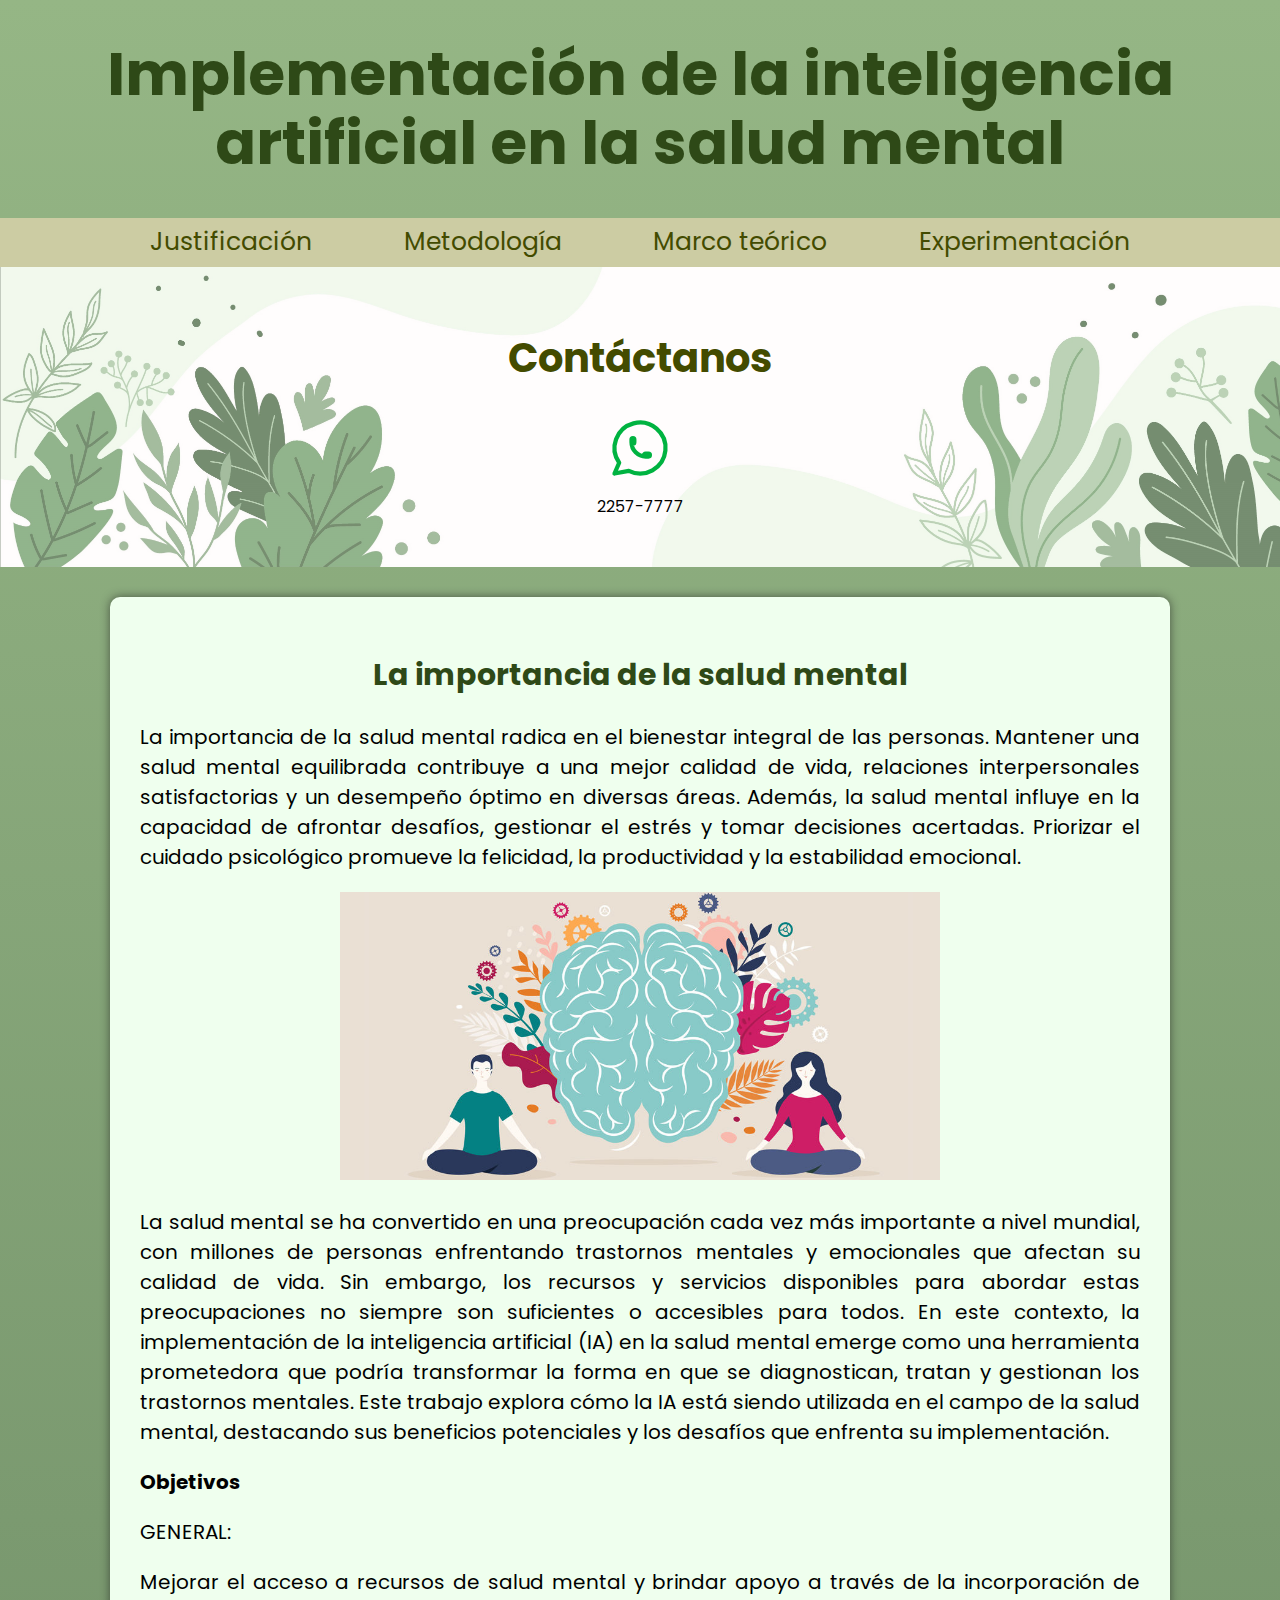
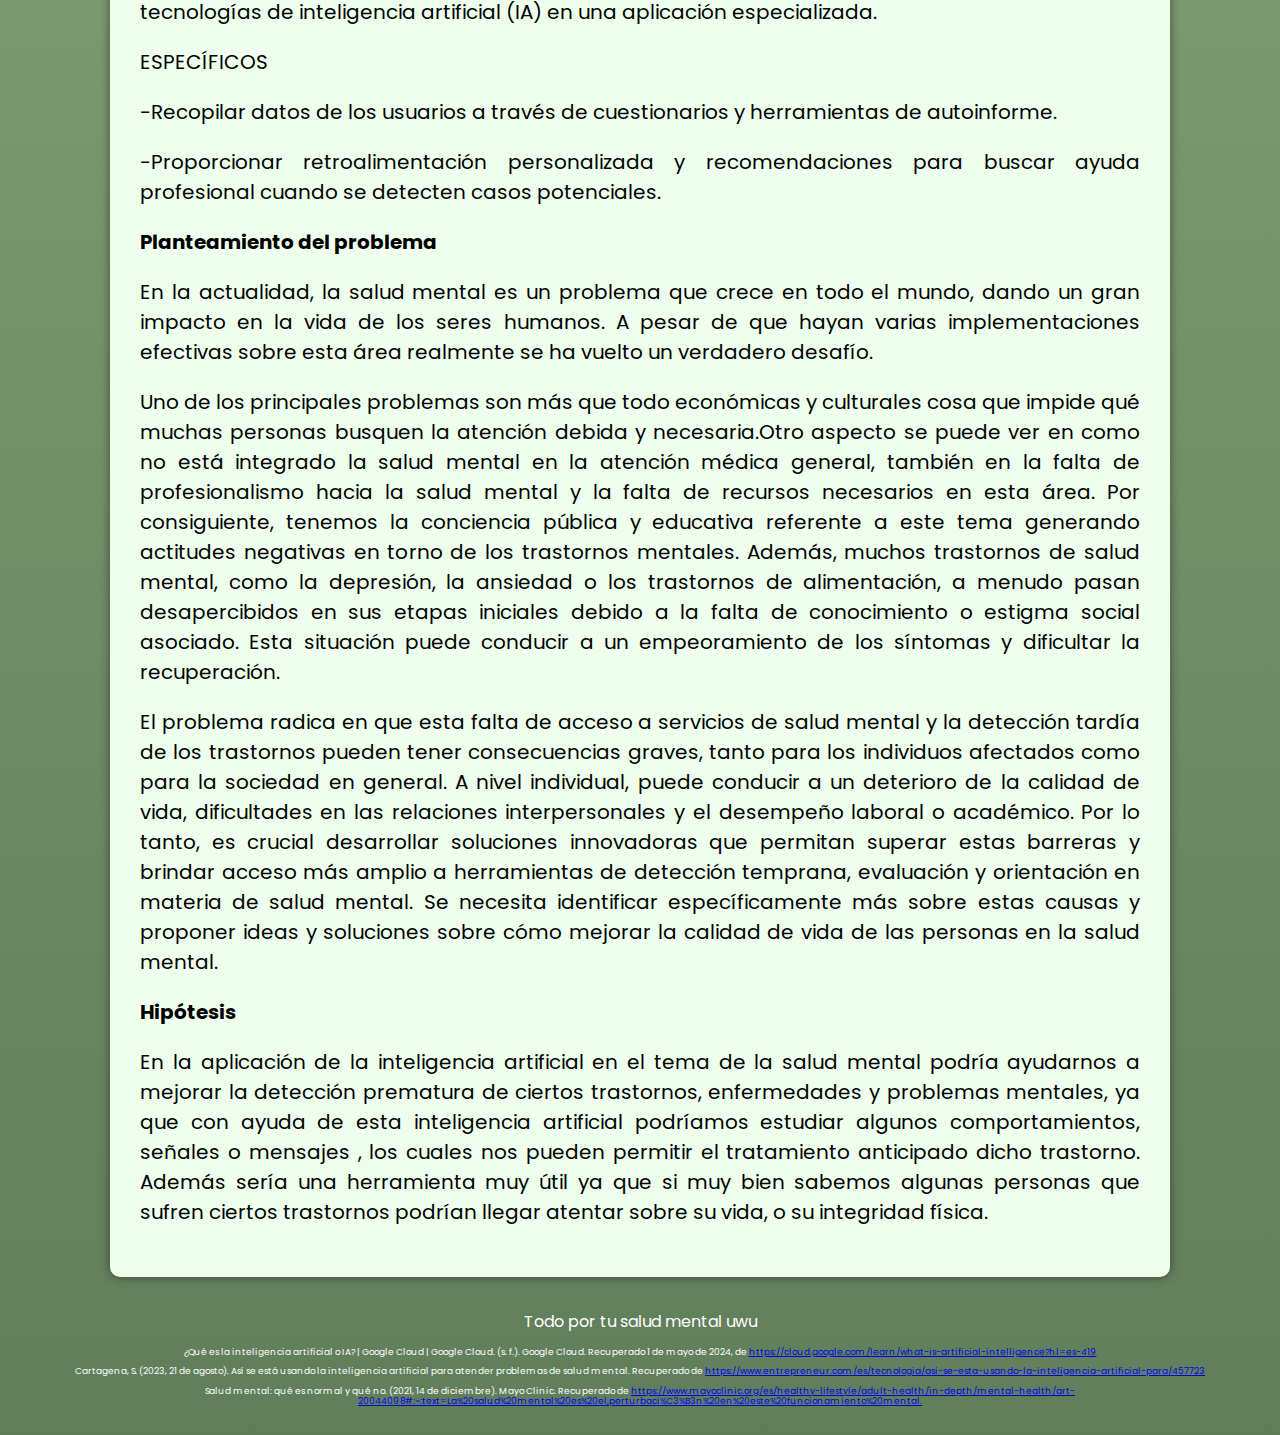
<file: index.html>
<!DOCTYPE html>
<html lang="en">
<head>
    <meta charset="UTF-8">
    <meta name="viewport" content="width=device-width, initial-scale=1.0">
    <link rel="preconnect" href="https://fonts.googleapis.com">
    <link rel="preconnect" href="https://fonts.gstatic.com" crossorigin>
    <link href="https://fonts.googleapis.com/css2?family=Poppins:ital,wght@0,100;0,200;0,300;0,400;0,500;0,600;0,700;0,800;0,900;1,100;1,200;1,300;1,400;1,500;1,600;1,700;1,800;1,900&display=swap" rel="stylesheet">
    <link rel="preload" href="CSS/styles.css" as="style">
    <link href="CSS/normalize.css" rel="stylesheet">
    <link href="CSS/styles.css" rel="stylesheet"> 
    <title>Mental Health</title>
</head>
<body>
    <header>
        <h1>Implementación de la inteligencia artificial en la salud mental</h1>
    </header>
    <div class="navFondo">
        <nav class="navPrincipal contenedor">
            <a href="justificacion.html">Justificación</a>
            <a href="metodologia.html">Metodología</a>
            <a href="marcoteorico.html">Marco teórico</a>
            <a href="experimentacion.html">Experimentación</a>
        </nav>
    </div>
    <section class="contacFondo">
        <div class="contacBase">
        <h2 class="contach2">Contáctanos</h2>
        <svg xmlns="http://www.w3.org/2000/svg" class="icon icon-tabler icon-tabler-brand-whatsapp" width="68" height="68" viewBox="0 0 24 24" stroke-width="1.5" stroke="#00b341" fill="none" stroke-linecap="round" stroke-linejoin="round">
            <path stroke="none" d="M0 0h24v24H0z" fill="none"/>
            <path d="M3 21l1.65 -3.8a9 9 0 1 1 3.4 2.9l-5.05 .9" />
            <path d="M9 10a.5 .5 0 0 0 1 0v-1a.5 .5 0 0 0 -1 0v1a5 5 0 0 0 5 5h1a.5 .5 0 0 0 0 -1h-1a.5 .5 0 0 0 0 1" />
          </svg>
          <p>2257-7777</p>
        </div>
    </section>
    <main class="contenedor sombra">
        <div class="contenidoMain">
        <h2 class="impoh2">La importancia de la salud mental</h2>
        <p>La importancia de la salud mental radica en el bienestar integral de las personas. Mantener una salud mental equilibrada contribuye a una mejor calidad de vida, relaciones interpersonales satisfactorias y un desempeño óptimo en diversas áreas. Además, la salud mental influye en la capacidad de afrontar desafíos, gestionar el estrés y tomar decisiones acertadas. Priorizar el cuidado psicológico promueve la felicidad, la productividad y la estabilidad emocional.</p>
        <img src="Img/salud-mental.jpg" alt="Logo de Red Robins." width="600px">
        <p>La salud mental se ha convertido en una preocupación cada vez más importante a nivel mundial, con millones de personas enfrentando trastornos mentales y emocionales que afectan su calidad de vida. Sin embargo, los recursos y servicios disponibles para abordar estas preocupaciones no siempre son suficientes o accesibles para todos. En este contexto, la implementación de la inteligencia artificial (IA) en la salud mental emerge como una herramienta prometedora que podría transformar la forma en que se diagnostican, tratan y gestionan los trastornos mentales. Este trabajo explora cómo la IA está siendo utilizada en el campo de la salud mental, destacando sus beneficios potenciales y los desafíos que enfrenta su implementación.
        </p>
        <p class="subtitulos">Objetivos</p>
            <p>GENERAL: </p>
            <p>Mejorar el acceso a recursos de salud mental y brindar apoyo a través de la incorporación de tecnologías de inteligencia artificial (IA) en una aplicación especializada.
            </p> 
            <p>ESPECÍFICOS
            </p>  
            <p>-Recopilar datos de los usuarios a través de cuestionarios y herramientas de autoinforme.
            </p>  
            <p>-Proporcionar retroalimentación personalizada y recomendaciones para buscar ayuda profesional cuando se detecten casos potenciales.
               </p>
        <p class="subtitulos">Planteamiento del problema </p>
            <p>En la actualidad, la salud mental es un problema que crece en todo el mundo, dando un gran impacto en la vida de los seres humanos. A pesar de que hayan varias implementaciones efectivas sobre esta área realmente se ha vuelto un verdadero desafío.
            </p>
            <p>Uno de los principales problemas son más que todo económicas y culturales cosa que impide qué muchas personas busquen la atención debida y necesaria.Otro aspecto se puede ver en como no está integrado la salud mental en la atención médica general, también en la falta de profesionalismo hacia la salud mental y la falta de recursos necesarios en esta área. Por consiguiente, tenemos la conciencia pública y educativa referente a este tema generando actitudes negativas en torno de los trastornos mentales. 
            Además, muchos trastornos de salud mental, como la depresión, la ansiedad o los trastornos de alimentación, a menudo pasan desapercibidos en sus etapas iniciales debido a la falta de conocimiento o estigma social asociado. Esta situación puede conducir a un empeoramiento de los síntomas y dificultar la recuperación.
            </p>
             <p>
            El problema radica en que esta falta de acceso a servicios de salud mental y la detección tardía de los trastornos pueden tener consecuencias graves, tanto para los individuos afectados como para la sociedad en general. A nivel individual, puede conducir a un deterioro de la calidad de vida, dificultades en las relaciones interpersonales y el desempeño laboral o académico. Por lo tanto, es crucial desarrollar soluciones innovadoras que permitan superar estas barreras y brindar acceso más amplio a herramientas de detección temprana, evaluación y orientación en materia de salud mental.
            Se necesita identificar específicamente más sobre estas causas y proponer ideas y soluciones sobre cómo mejorar la calidad de vida de las personas en la salud mental.
            </p>
            
            <p class="subtitulos">Hipótesis </p>
                <p>En la aplicación de la inteligencia artificial en el tema de la salud mental podría ayudarnos a mejorar la detección prematura de ciertos trastornos, enfermedades y problemas mentales, ya que con ayuda de esta inteligencia artificial podríamos estudiar algunos comportamientos, señales o mensajes , los cuales nos pueden permitir el tratamiento anticipado dicho trastorno. Además sería una herramienta muy útil ya que si muy bien sabemos algunas personas que sufren ciertos trastornos podrían llegar atentar sobre su vida, o su integridad física.
                </p>
    </div>
    </main>
    <footer>
        <p class="footer1">Todo por tu salud mental uwu</p>
        <p class="footerchikito">¿Qué es la inteligencia artificial o IA? | Google Cloud | Google Cloud. (s. f.). Google Cloud. Recuperado 1 de mayo de 2024, de <a href="https://cloud.google.com/learn/what-is-artificial-intelligence?hl=es-419">https://cloud.google.com/learn/what-is-artificial-intelligence?hl=es-419</a></p>
        <p class="footerchikito">Cartagena, S. (2023, 21 de agosto). Así se está usando la inteligencia artificial para atender problemas de salud mental. Recuperado de <a href="https://www.entrepreneur.com/es/tecnologia/asi-se-esta-usando-la-inteligencia-artificial-para/457723">https://www.entrepreneur.com/es/tecnologia/asi-se-esta-usando-la-inteligencia-artificial-para/457723</a></p>
        <p class="footerchikito">Salud mental: qué es normal y qué no. (2021, 14 de diciembre). Mayo Clinic. Recuperado de <a href="https://www.mayoclinic.org/es/healthy-lifestyle/adult-health/in-depth/mental-health/art-20044098#:~:text=La%20salud%20mental%20es%20el,perturbaci%C3%B3n%20en%20este%20funcionamiento%20mental.">https://www.mayoclinic.org/es/healthy-lifestyle/adult-health/in-depth/mental-health/art-20044098#:~:text=La%20salud%20mental%20es%20el,perturbaci%C3%B3n%20en%20este%20funcionamiento%20mental.</a></p>
    </footer>  

</body>
</html>
</file>
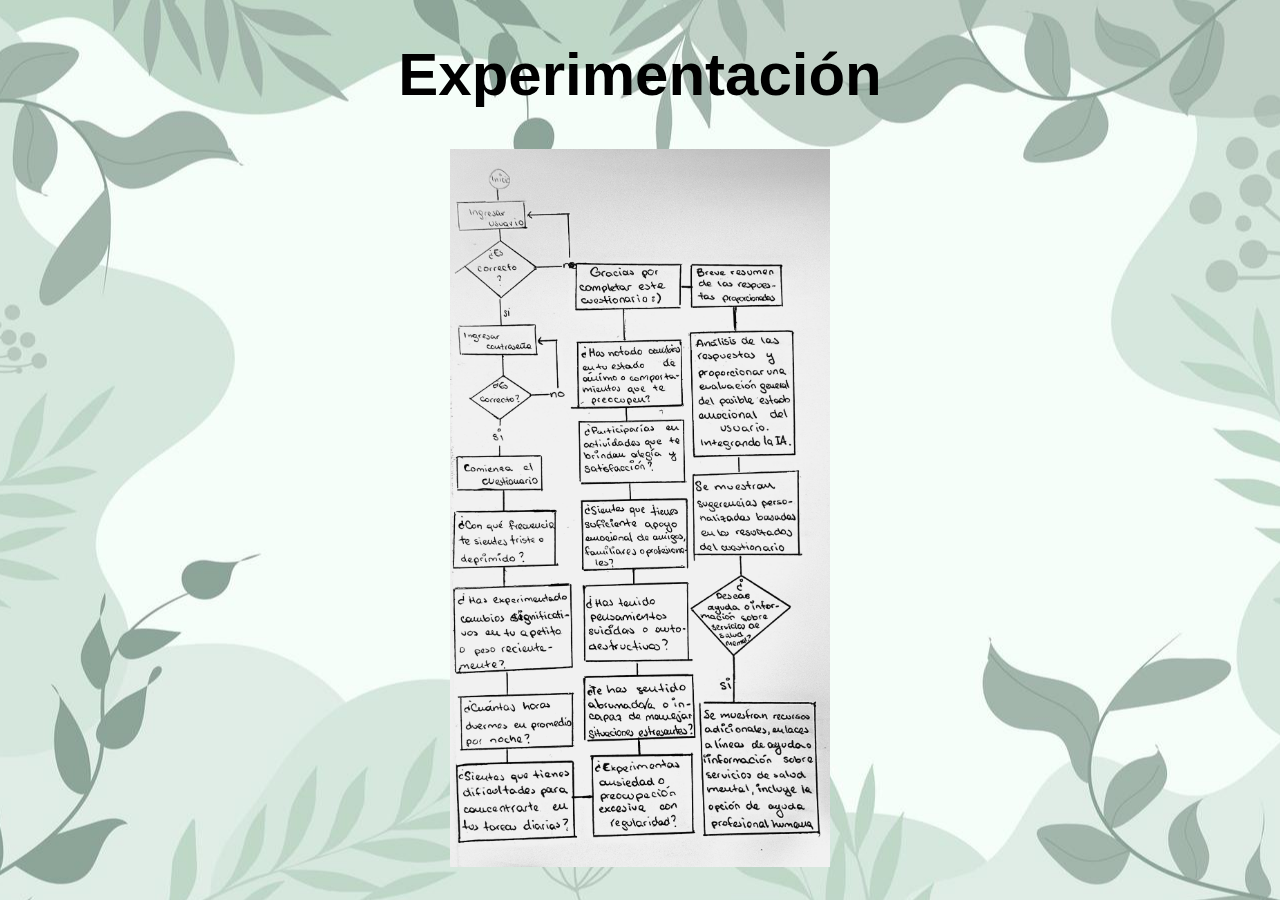
<file: experimentacion.html>
<!DOCTYPE html>
<html lang="es">
<head>
<meta charset="UTF-8">
<meta name="viewport" content="width=device-width, initial-scale=1.0">
<title>Experimentación</title>

<h1>Experimentación</h1>
<style>
    h1{
   
    font-family: 'Poppins', sans-serif;
        text-align: center; 
        font-size: 60px;
             
    }
    body {
        background-image: url(Img/modern-background-with-fluid-and-leaves-shape-green-pastel-color-free-vector.jpg); /* Reemplaza 'ruta/a/tu/imagen-de-fondo.jpg' con la ruta de tu imagen de fondo */
        background-position: center; 
    }

    .contenedor-imagen{
    text-align: center;
    }
    .imagen {
            max-width: 30%; 
            height: auto;
    }
</style>


<div class="contenedor-imagen">
    <img class="imagen" src="Img/WhatsApp Image 2024-05-02 at 12.10.19 AM.jpeg" alt="Primera Imagen">
</div>

</body>
</html>
</file>
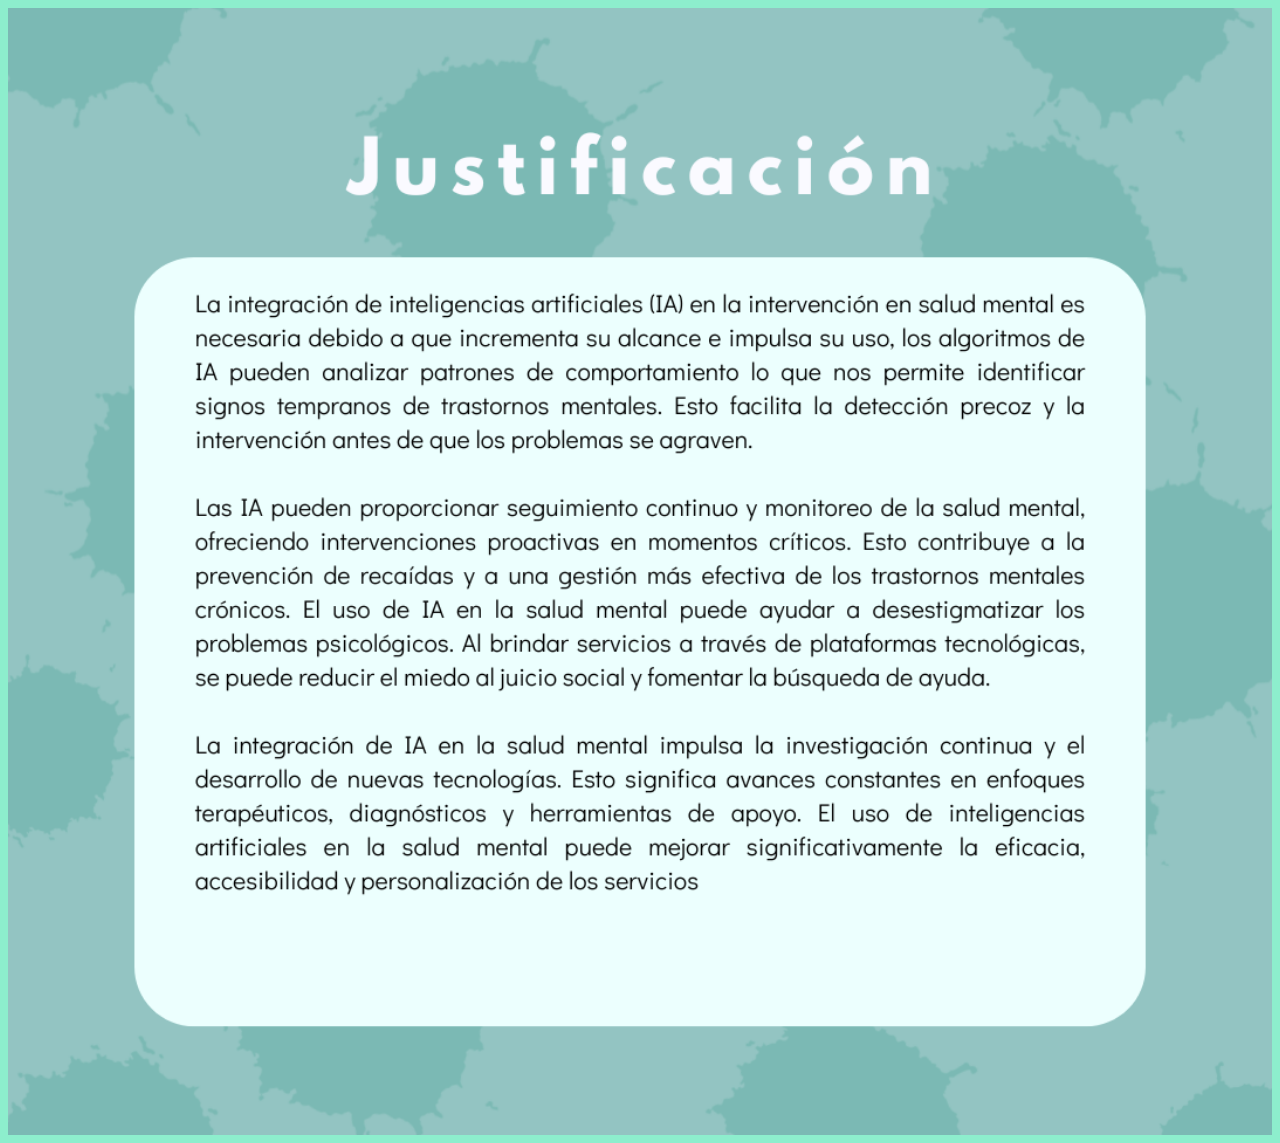
<file: justificacion.html>
<!DOCTYPE html>
<html lang="es">
<head>
<meta charset="UTF-8">
<meta name="viewport" content="width=device-width, initial-scale=1.0">
<title>Justificación</title>
<style>

    body {
        background-color: rgb(141, 238, 205);
        background-position:center;
}
    .contenedor-imagen {
        position: relative;
        width: 100%; 
        max-width: 1800px;
        margin: 0 auto; 
}
    .imagen {
        width: 100%; 
        height: auto; 
        display: block; 
        max-width: 100%; 
        max-height: 100%; 
        }
</style>


<div class="contenedor-imagen">
    <img class="imagen" src="Img/justificacion.png" alt="Primera Imagen">
</div>

</body>
</html>
</file>
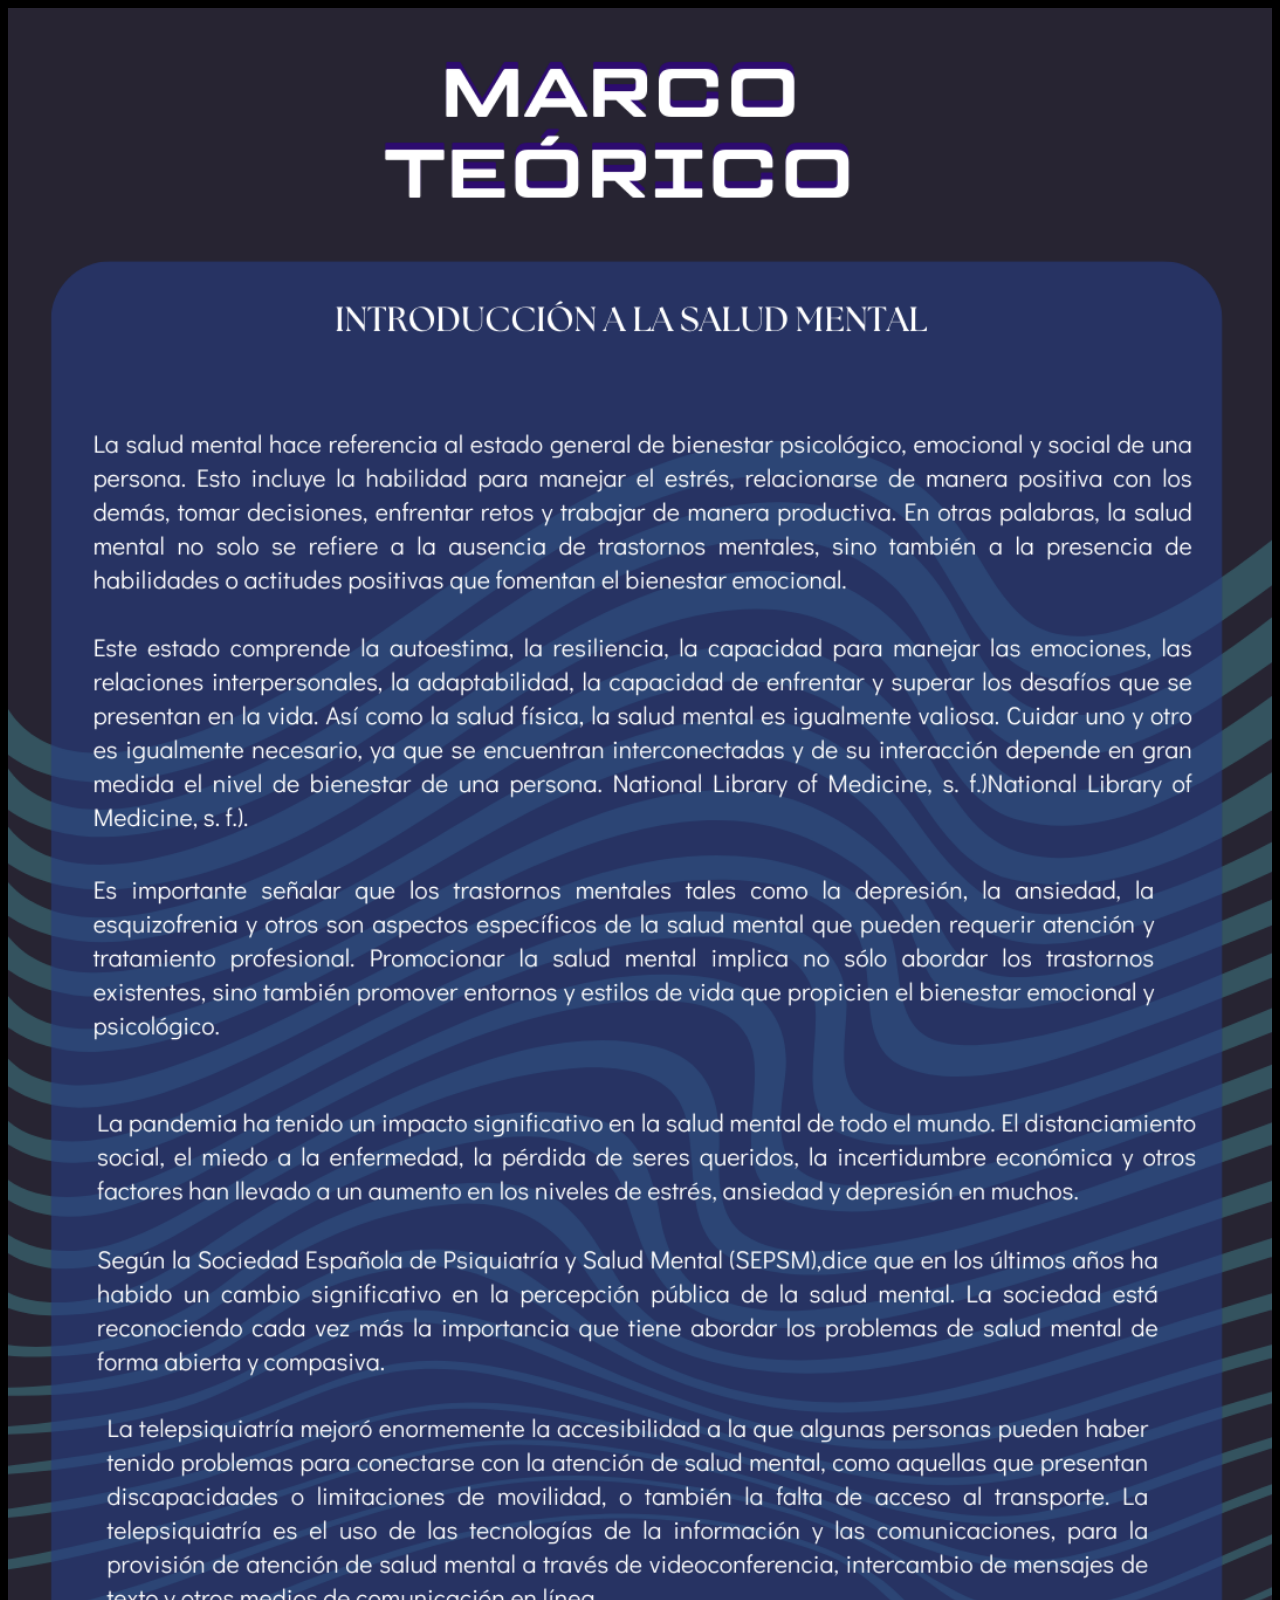
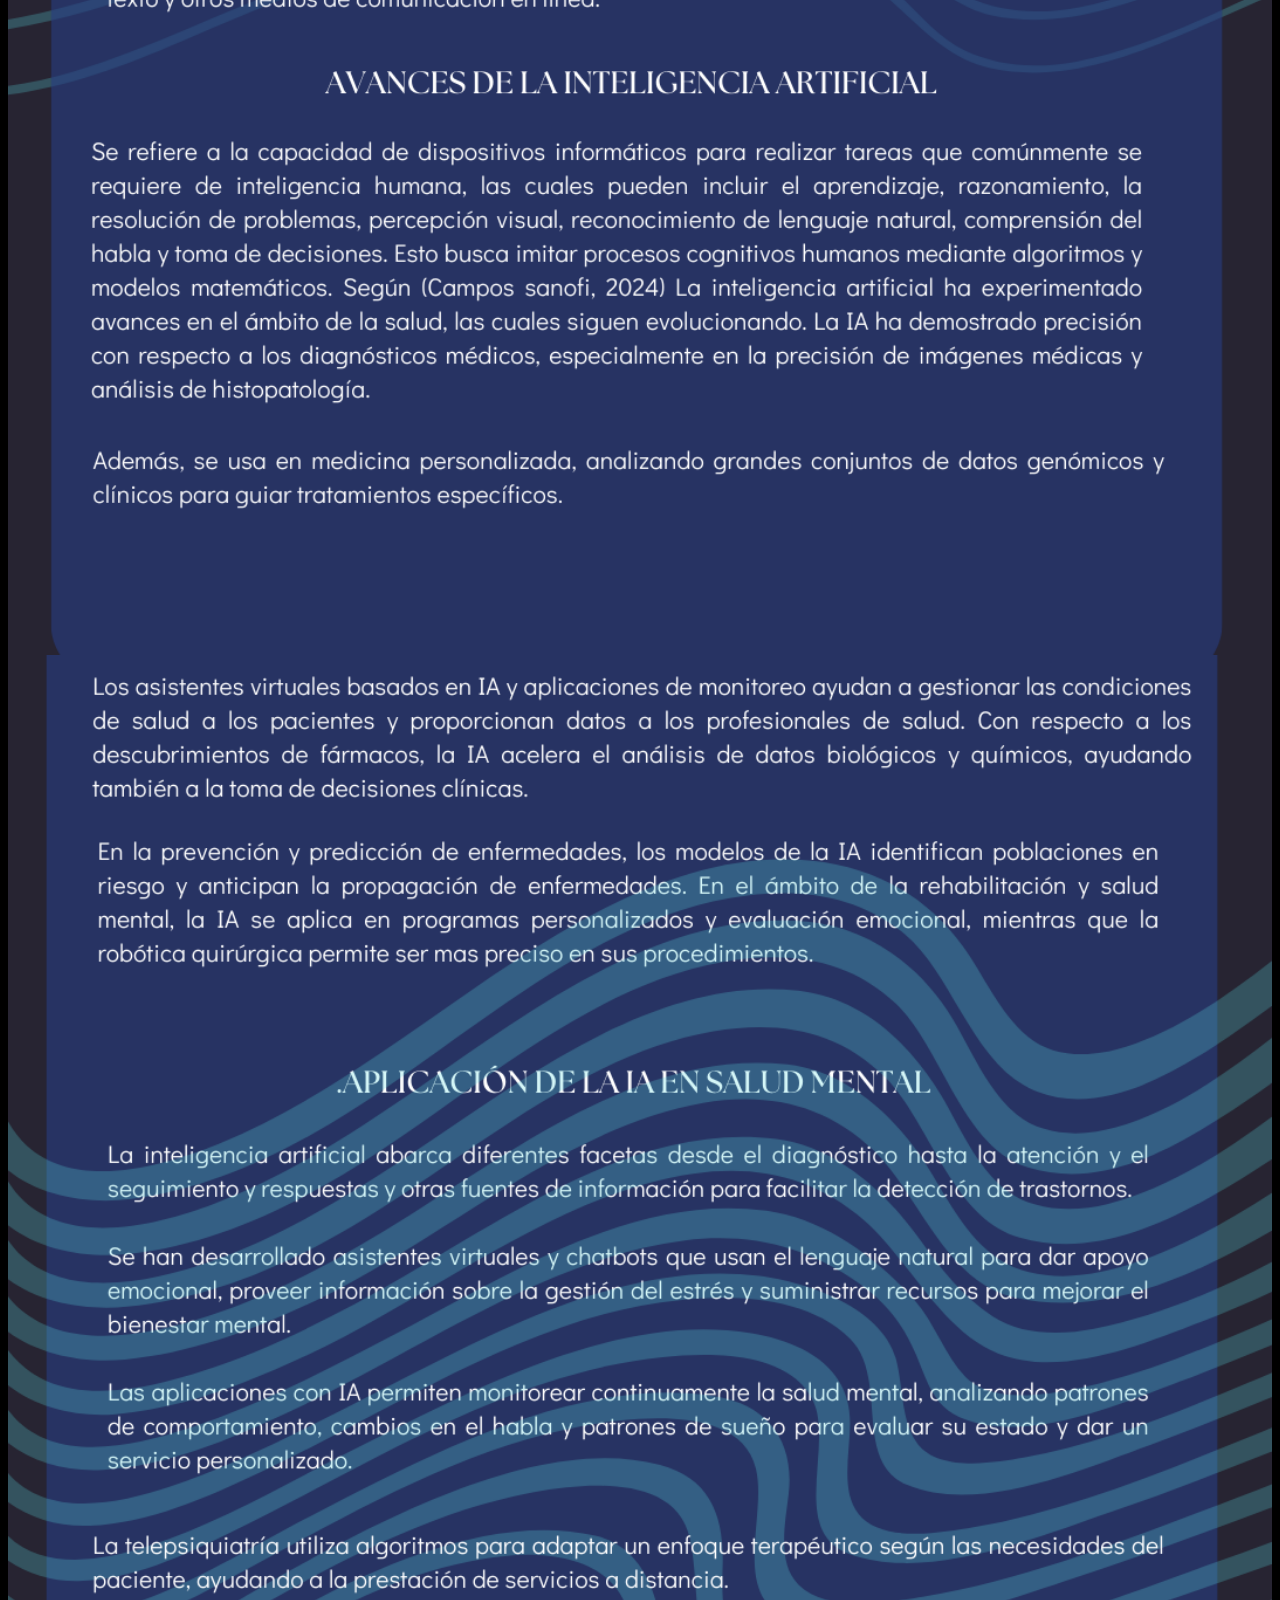
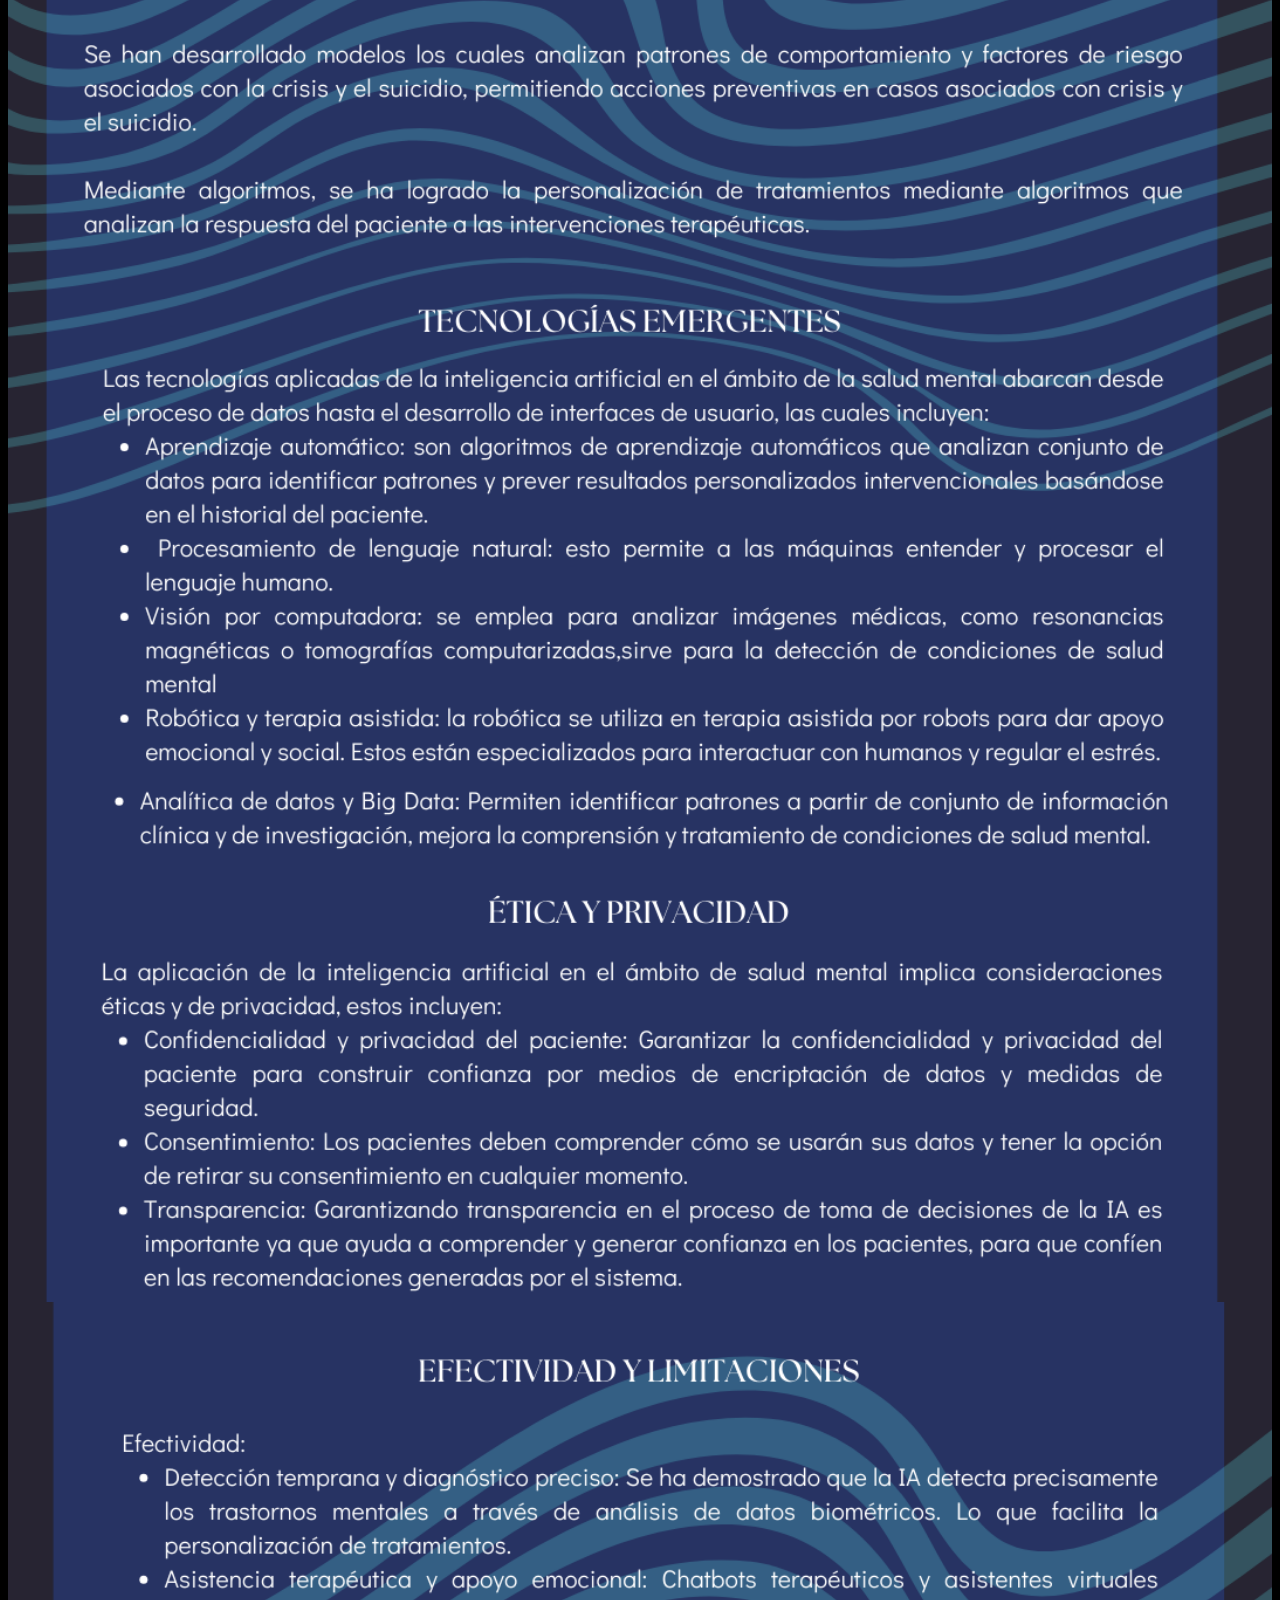
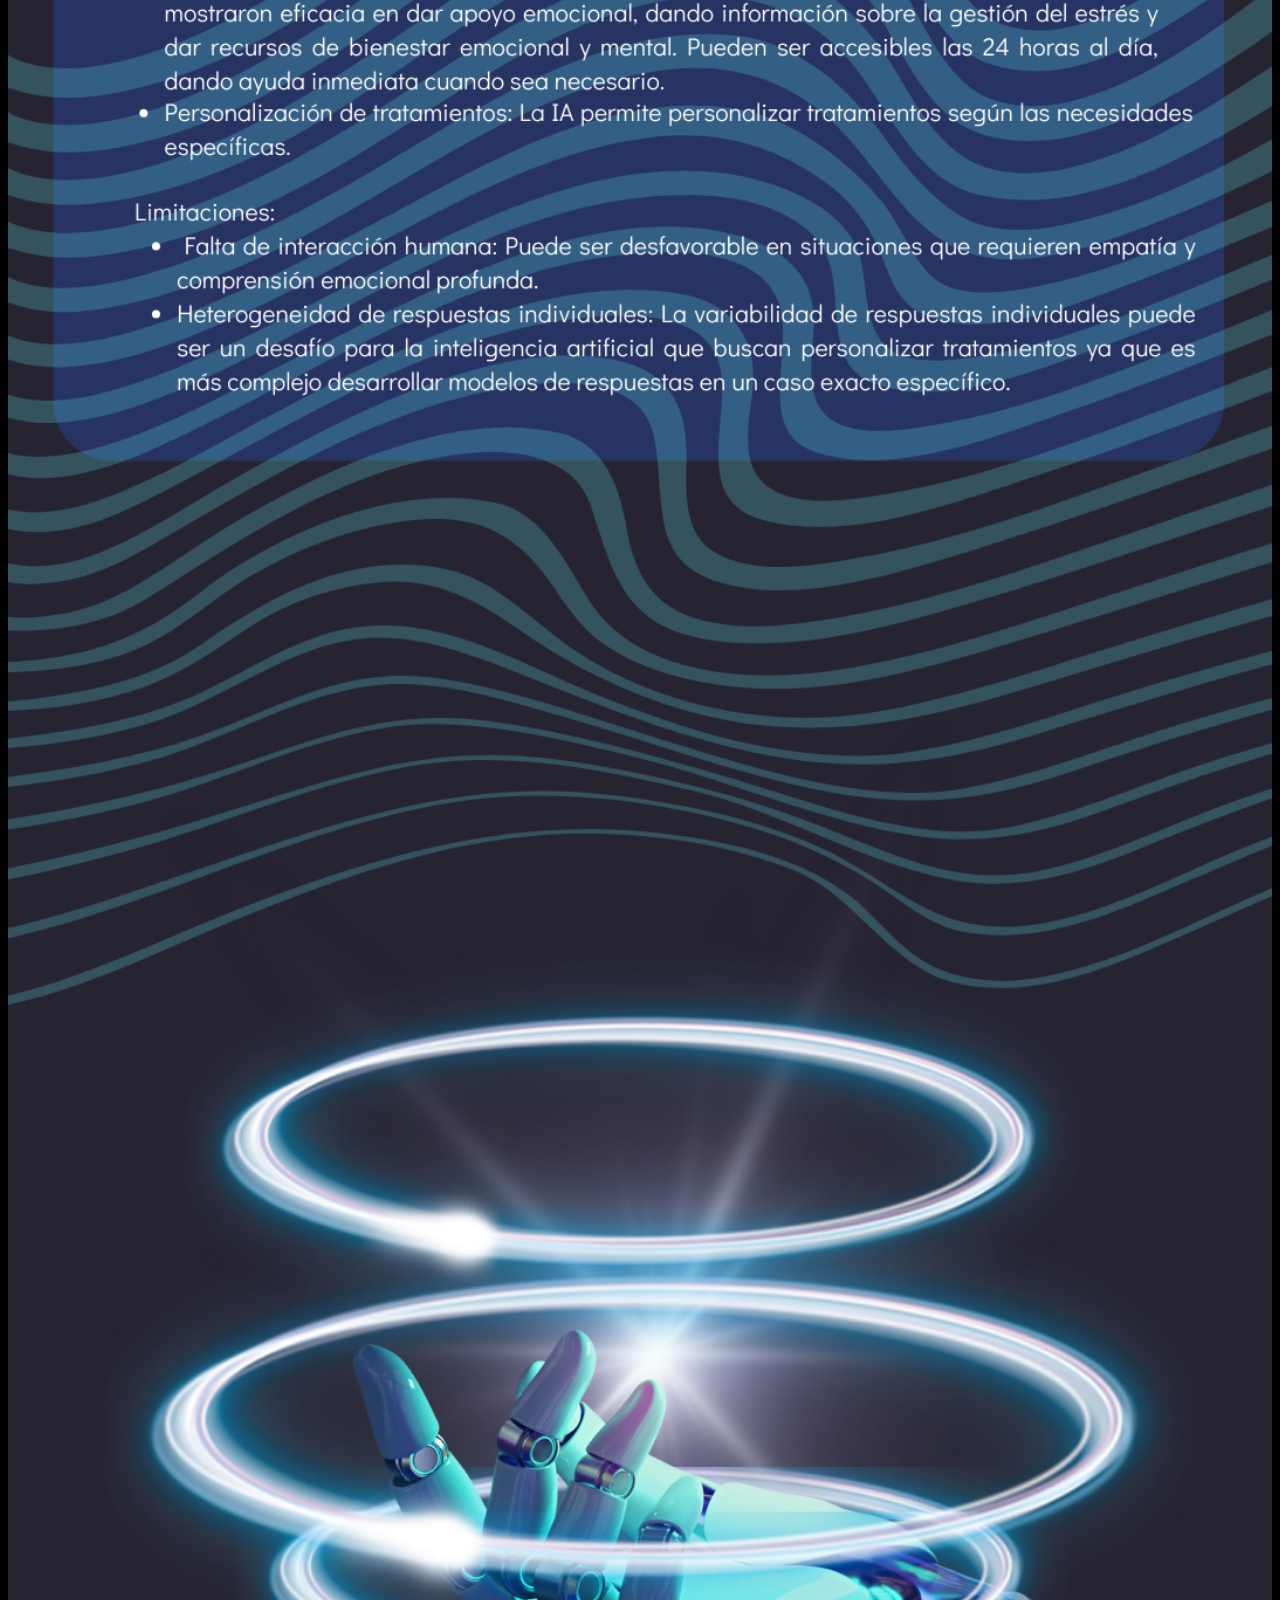
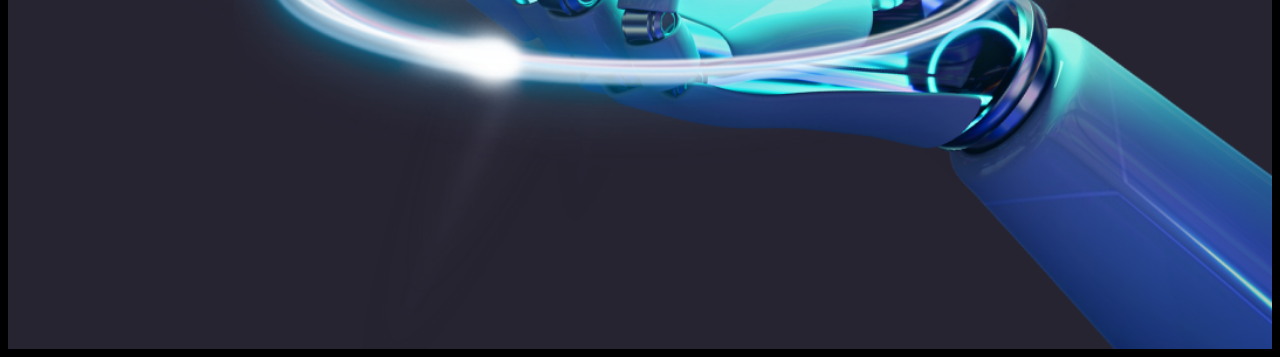
<file: marcoteorico.html>
<!DOCTYPE html>
<html lang="es">
<head>
<meta charset="UTF-8">
<meta name="viewport" content="width=device-width, initial-scale=1.0">
<title>Metodología</title>
<style>
      
    
    body {
        background-color: black; /* Reemplaza 'ruta/a/tu/imagen-de-fondo.jpg' con la ruta de tu imagen de fondo */
   
        background-position: center; /* Centrar la imagen de fondo */
    }

    /* Estilo para que las imágenes estén una encima de la otra */
    .contenedor-imagen {
        position: relative;
        width: 100%; /* Cambiado a 100% para que el contenedor ocupe todo el ancho */
        max-width: 1800px; /* Máximo ancho del contenedor */
        margin: 0 auto; /* Centrar el contenedor de imágenes horizontalmente */
    }

    .imagen {
        width: 100%; /* Cambiado a 100% para que la imagen ocupe todo el ancho del contenedor */
        height: auto; /* La altura se ajustará automáticamente según la proporción de la imagen */
        display: block; /* Asegura que la imagen se muestre como un bloque */
        max-width: 100%; /* Hacer que la imagen tenga un máximo de ancho del 100% del contenedor */
        max-height: 100%; /* Hacer que la imagen tenga un máximo de altura del 100% del contenedor */
    }
</style>

<div class="contenedor-imagen">
    <img class="imagen" src="Img/marcoteorico/1.png" alt="Primera Imagen">
    <img class="imagen" src="Img/marcoteorico/2.png" alt="Segunda Imagen">
    <img class="imagen" src="Img/marcoteorico/3.png" alt="Segunda Imagen">
</div>

</body>
</html>
</file>
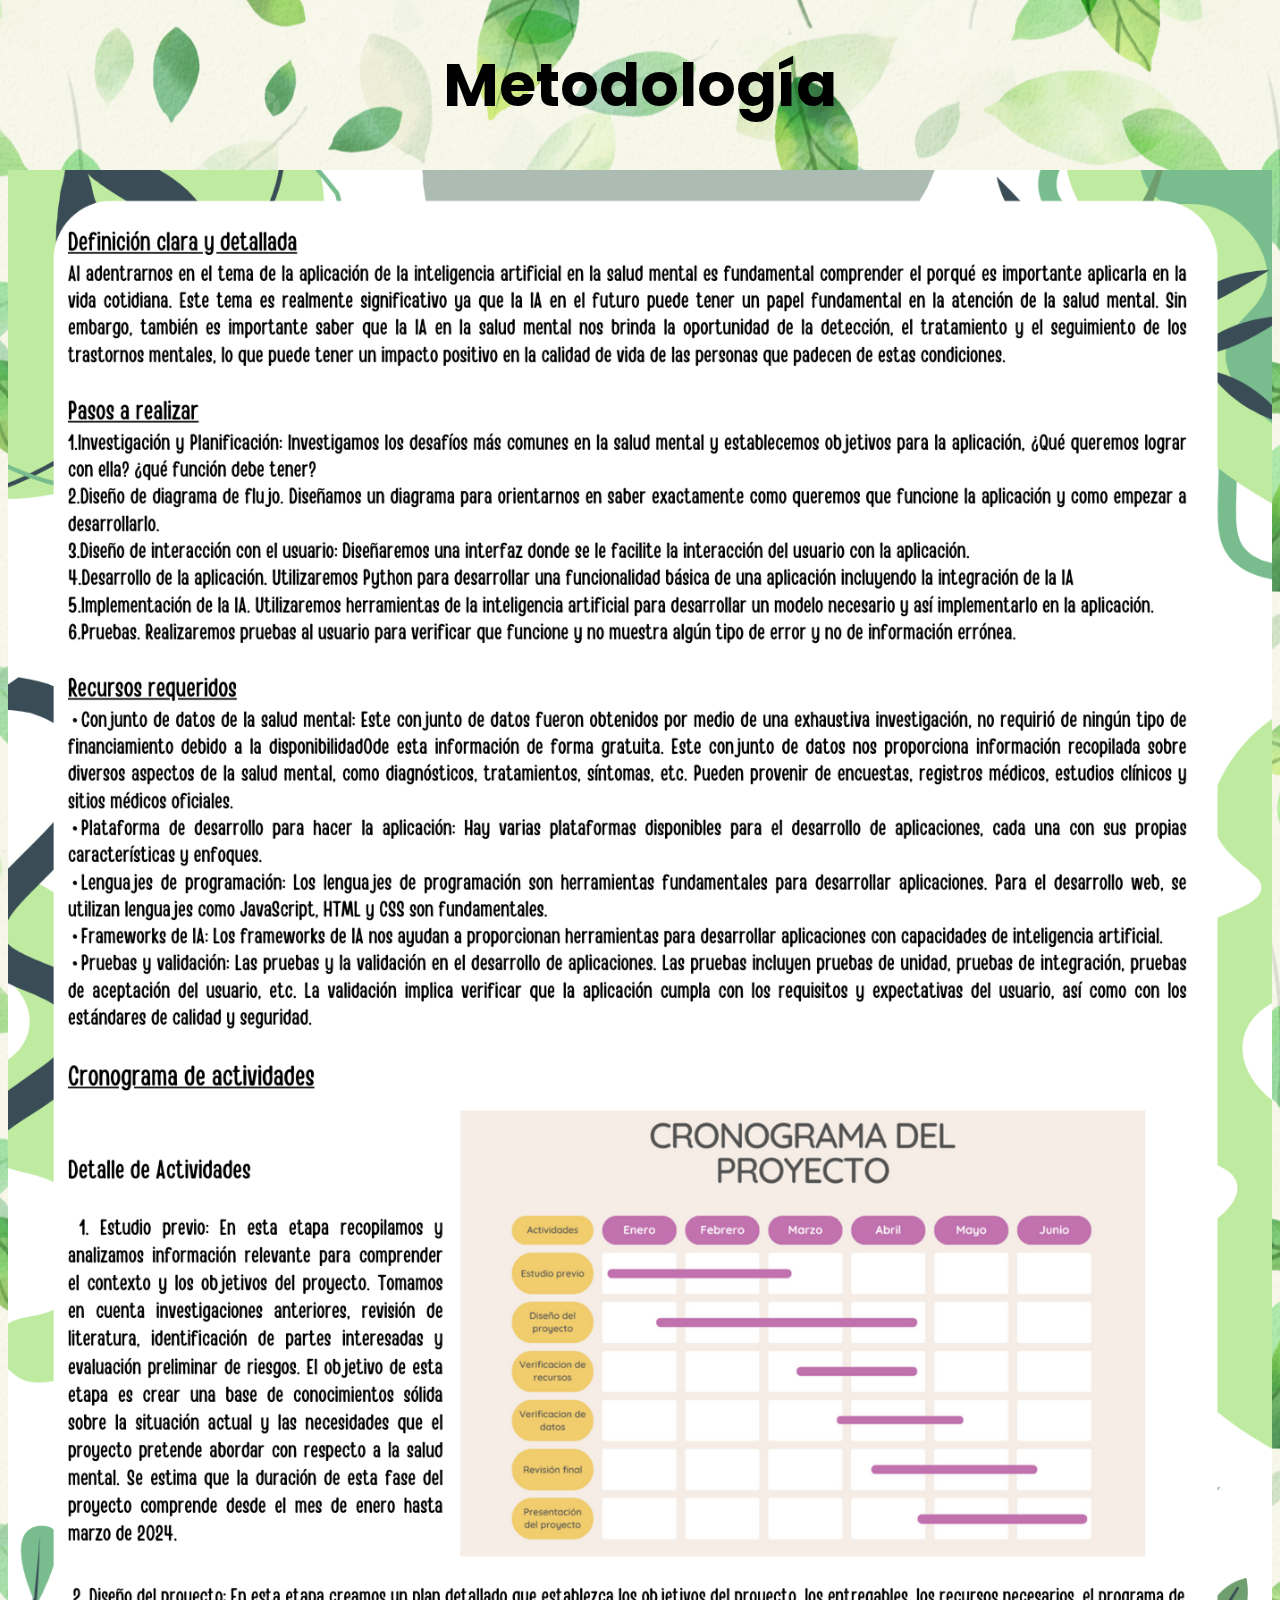
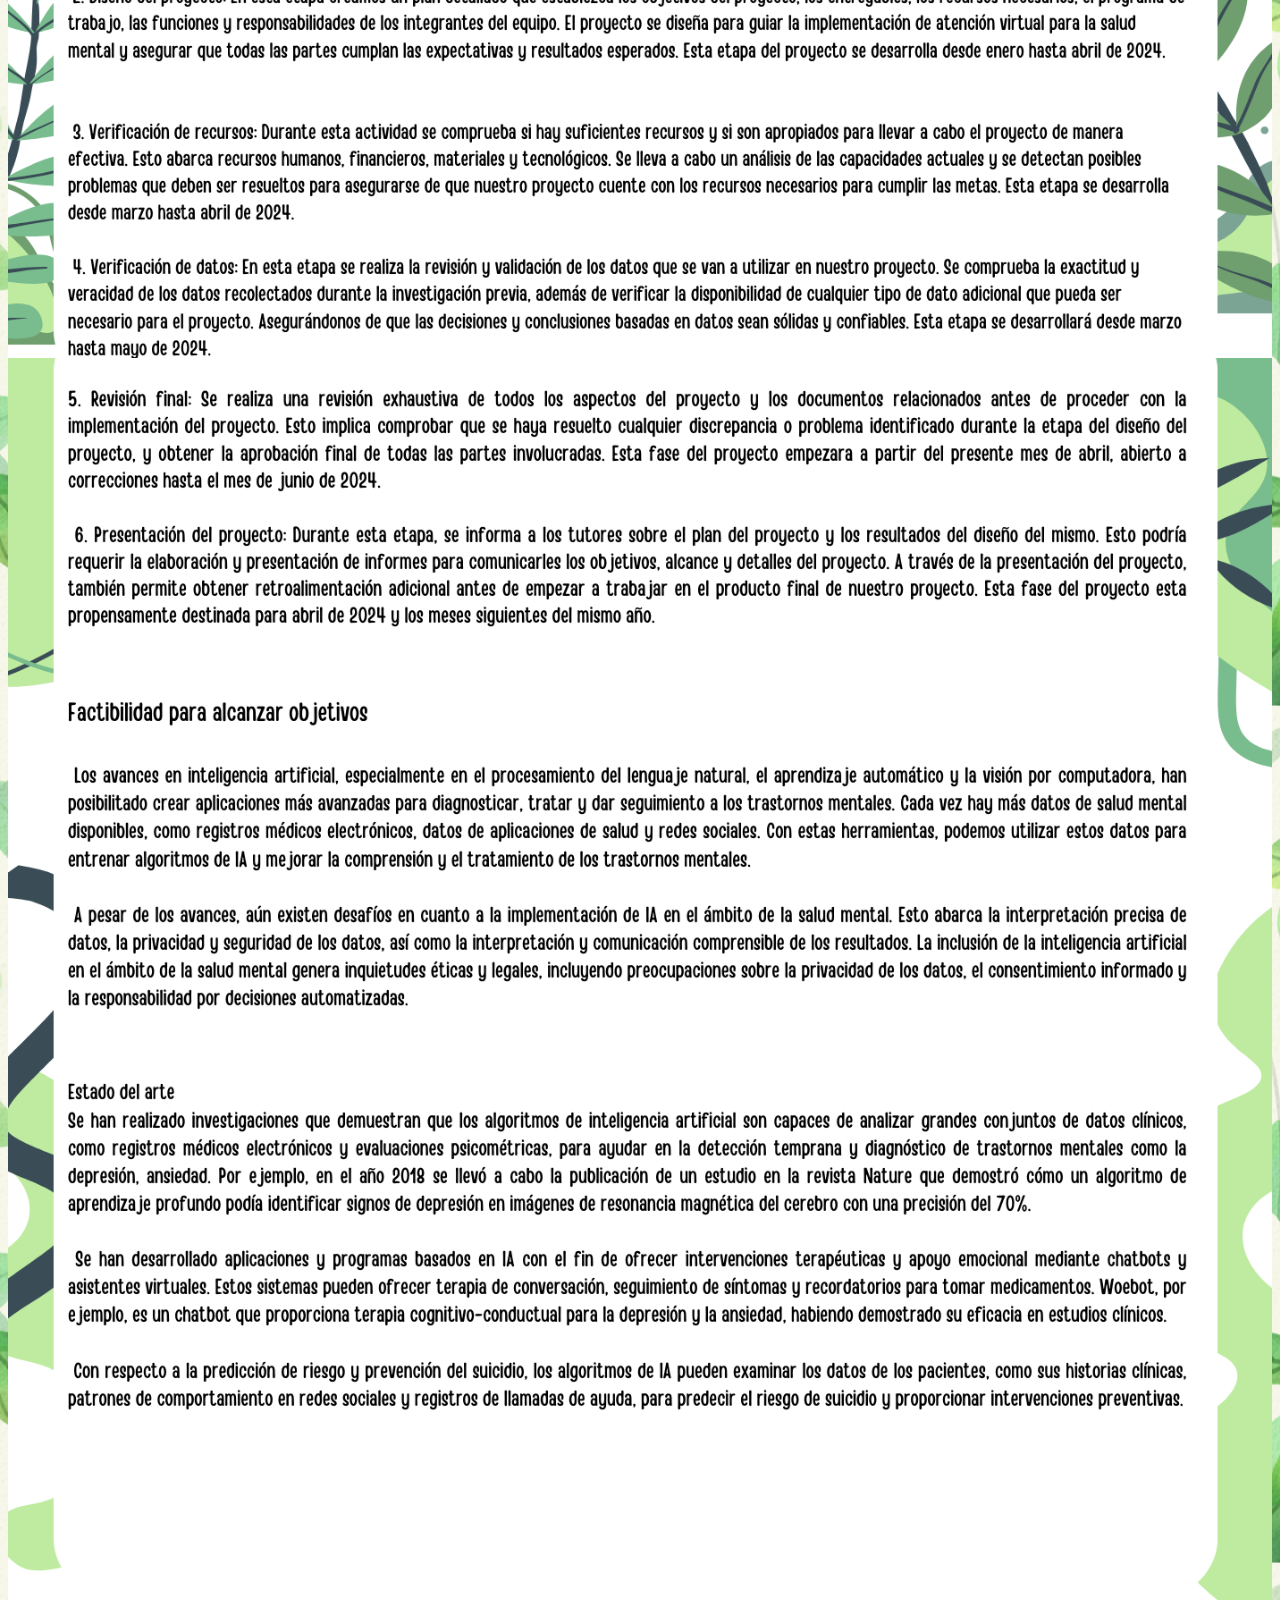
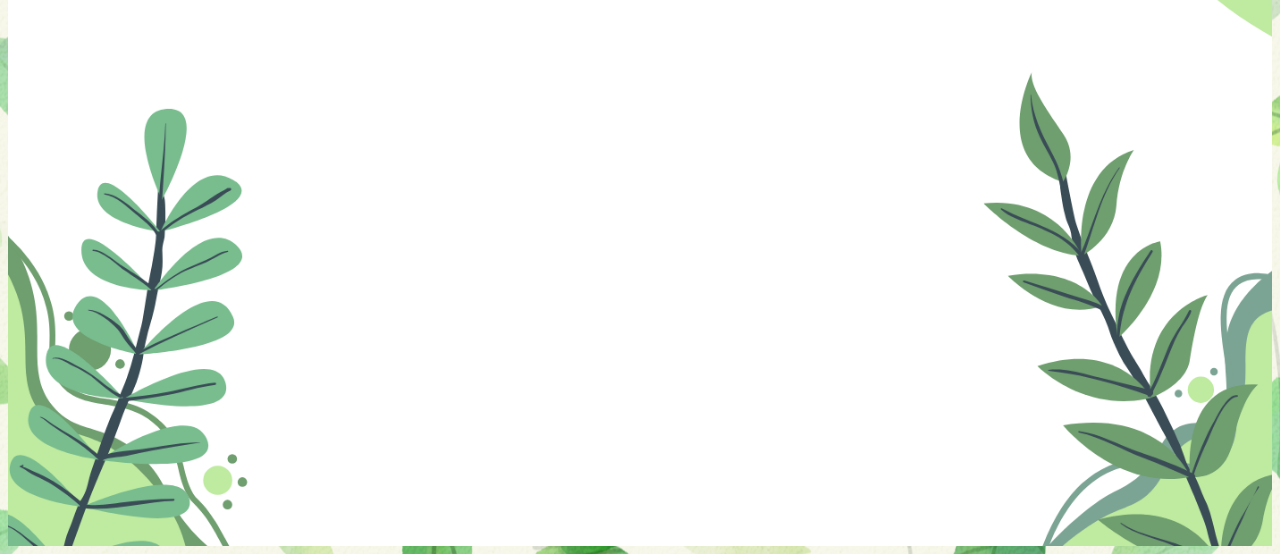
<file: metodologia.html>
<!DOCTYPE html>
<html lang="es">
<head>
<meta charset="UTF-8">
<meta name="viewport" content="width=device-width, initial-scale=1.0">
<title>Metodología</title>
<style>
    /* Estilo para el título */
    h1 {
        font-family: 'Poppins', sans-serif;
        text-align: center; 
        font-size: 60px;
      
    }

    /* Estilo para el fondo */
    body {
        background-image: url(Img/fondometodologia.jpg); /* Reemplaza 'ruta/a/tu/imagen-de-fondo.jpg' con la ruta de tu imagen de fondo */
   
        background-position: center; /* Centrar la imagen de fondo */
    }

    /* Estilo para que las imágenes estén una encima de la otra */
    .contenedor-imagen {
        position: relative;
        width: 100%; /* Cambiado a 100% para que el contenedor ocupe todo el ancho */
        max-width: 1800px; /* Máximo ancho del contenedor */
        margin: 0 auto; /* Centrar el contenedor de imágenes horizontalmente */
    }

    .imagen {
        width: 100%; /* Cambiado a 100% para que la imagen ocupe todo el ancho del contenedor */
        height: auto; /* La altura se ajustará automáticamente según la proporción de la imagen */
        display: block; /* Asegura que la imagen se muestre como un bloque */
        max-width: 100%; /* Hacer que la imagen tenga un máximo de ancho del 100% del contenedor */
        max-height: 100%; /* Hacer que la imagen tenga un máximo de altura del 100% del contenedor */
    }
</style>
<link rel="stylesheet" href="https://fonts.googleapis.com/css2?family=Poppins:wght@400;700&display=swap">
</head>
<body>

<h1>Metodología</h1>

<div class="contenedor-imagen">
    <img class="imagen" src="Img/metodologia1.jpg" alt="Primera Imagen">
    <img class="imagen" src="Img/metodologia2.jpg" alt="Segunda Imagen">
</div>

</body>
</html>
</file>
<file: CSS/styles.css>
:root{
    --primario: #2e4917;
    --secundario: #434b00;
    --terciario: #588100;
    --cuaternario: #efffee;
    --quinario:#cccca3;
}

html{
    font-size: 62.5%;
}

body{
    font-family: "Poppins", sans-serif;
    font-size: 16px;
    background-image: linear-gradient(to top, #617e5b 0%, #95b685);
}

h1{
    font-size: 6rem;
    color: var(--primario);
    text-align: center;
}

.contach2{
    font-size: 4rem;
    color: var(--secundario);

}

.impoh2{
    font-size: 4rem;
    color: var(--terciario);
    justify-content: center;
}

.navFondo{
    background-color: var(--quinario); /*clase designada para el fondo de la navegación*/
}

.contenedor{
    max-width: 100rem;
    margin: 0 auto;

}

.navPrincipal{
    display: flex;
    flex-direction: row;
    justify-content: space-between;
}

.navPrincipal a{
    font-size: 2.5rem;
    color: var(--secundario);
    text-decoration: none;
    padding: 1rem;
}

.navPrincipal a:hover{
    background-color: var(--cuaternario);
    padding: 3rem;
}

.contacFondo{
    background-image: url(../Img/7071150.jpg);
    background-repeat: no-repeat;
    background-size: cover;
    box-sizing: border-box;
    height: 30rem;
    position: relative;
}

.contacBase{
    background-color: #fffafa5e;
    width: 100%;
    height: 100%;
    position: absolute;

    display: flex;
    flex-direction: column;
    align-items: center;
    justify-content: center;
}

.sombra{
    -webkit-box-shadow: 0px 0px 10px 0px rgba(33,33,33,0.62);
    -moz-box-shadow: 0px 0px 10px 0px rgba(33,33,33,0.62);
    box-shadow: 0px 0px 10px 0px rgba(33,33,33,0.62);
    background-color: var(--cuaternario);
    padding: 3rem;
    border-radius: 1rem;
    margin-top: 3rem;
}

.contenidoMain{ 
    text-align: center;
    line-height: 1.5;
}

.contenidoMain p{
    text-align: justify;
    font-size: 2rem;
}

.contenidoMain h2{
    font-size: 3rem;
    color: var(--primario);
}

.subtitulos {
    font-weight: bold;
    /* Otros estilos que desees aplicar */
}

footer {
    
    text-align: center; /* Centra el texto dentro del footer */
  
    color: #ffffff; /* Color del texto del footer */
    padding: 20px 0; /* Espaciado interno del footer */
    width: 100%; /* Ancho del footer */
    max-width: 1800px; /* Ancho máximo del footer */
    margin: 0 auto; /* Centrar el footer horizontalmente */
}

.footer2 {
    font-size: 6px; /* Tamaño de fuente más pequeño */
}

footer .footerchikito {
    font-size: 9px;
}
</file>
